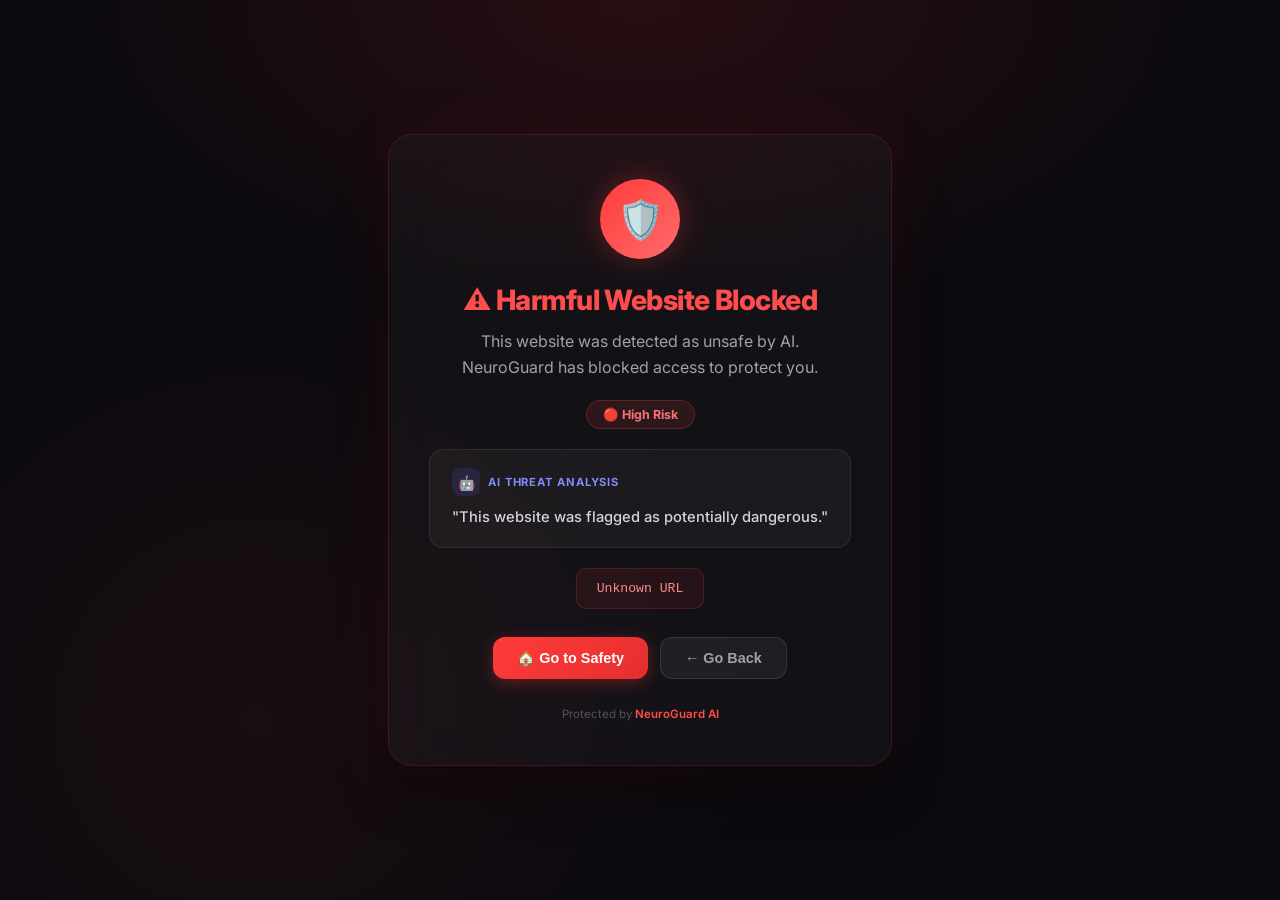
<file: chrome-extension/blocked.html>
<!DOCTYPE html>
<html lang="en">
<head>
  <meta charset="UTF-8" />
  <meta name="viewport" content="width=device-width, initial-scale=1.0" />
  <title>Website Blocked — NeuroGuard</title>
  <style>
    @import url('https://fonts.googleapis.com/css2?family=Inter:wght@400;500;600;700;800&display=swap');

    * { margin: 0; padding: 0; box-sizing: border-box; }

    body {
      font-family: 'Inter', sans-serif;
      min-height: 100vh;
      display: flex;
      align-items: center;
      justify-content: center;
      background: #0a0a0f;
      background-image:
        radial-gradient(ellipse 80% 60% at 50% 0%, rgba(255, 40, 40, 0.12) 0%, transparent 60%),
        radial-gradient(circle at 20% 80%, rgba(255, 60, 60, 0.06) 0%, transparent 40%);
      color: #e4e4e7;
      overflow: hidden;
    }

    .container {
      text-align: center;
      max-width: 560px;
      padding: 44px 40px;
      background: rgba(255, 255, 255, 0.03);
      border: 1px solid rgba(255, 60, 60, 0.15);
      border-radius: 24px;
      backdrop-filter: blur(20px);
      box-shadow: 0 0 60px rgba(255, 40, 40, 0.08), 0 25px 50px rgba(0, 0, 0, 0.4);
      animation: fadeIn 0.6s ease-out;
    }

    @keyframes fadeIn {
      from { opacity: 0; transform: translateY(20px) scale(0.97); }
      to { opacity: 1; transform: translateY(0) scale(1); }
    }

    .shield-icon {
      width: 80px; height: 80px;
      margin: 0 auto 24px;
      background: linear-gradient(135deg, #ff3b3b, #ff6b6b);
      border-radius: 50%;
      display: flex; align-items: center; justify-content: center;
      font-size: 38px;
      box-shadow: 0 0 30px rgba(255, 60, 60, 0.3);
      animation: pulse 2s ease-in-out infinite;
    }

    @keyframes pulse {
      0%, 100% { box-shadow: 0 0 30px rgba(255, 60, 60, 0.3); }
      50% { box-shadow: 0 0 50px rgba(255, 60, 60, 0.5); }
    }

    h1 {
      font-size: 1.75rem; font-weight: 800;
      color: #ff4d4d; margin-bottom: 12px;
      letter-spacing: -0.02em;
    }

    .subtitle {
      font-size: 1rem; color: #a1a1aa;
      line-height: 1.6; margin-bottom: 20px;
    }

    /* Risk Badge */
    .risk-badge {
      display: inline-flex; align-items: center; gap: 6px;
      padding: 6px 16px; border-radius: 20px;
      font-size: 0.78rem; font-weight: 700;
      margin-bottom: 20px;
      animation: fadeIn 0.8s ease-out 0.3s both;
    }
    .risk-high {
      background: rgba(239, 68, 68, 0.12); color: #f87171;
      border: 1px solid rgba(239, 68, 68, 0.25);
    }
    .risk-medium {
      background: rgba(250, 204, 21, 0.12); color: #facc15;
      border: 1px solid rgba(250, 204, 21, 0.25);
    }
    .risk-low {
      background: rgba(34, 197, 94, 0.12); color: #4ade80;
      border: 1px solid rgba(34, 197, 94, 0.25);
    }

    /* AI Explanation Card */
    .explanation-card {
      background: rgba(255, 255, 255, 0.04);
      border: 1px solid rgba(255, 255, 255, 0.08);
      border-radius: 14px;
      padding: 18px 22px;
      margin-bottom: 20px;
      text-align: left;
      animation: fadeIn 0.8s ease-out 0.4s both;
    }
    .explanation-header {
      display: flex; align-items: center; gap: 8px;
      margin-bottom: 10px;
    }
    .explanation-icon {
      width: 28px; height: 28px; border-radius: 8px;
      background: rgba(99, 102, 241, 0.15);
      display: flex; align-items: center; justify-content: center;
      font-size: 14px;
    }
    .explanation-title {
      font-size: 0.7rem; text-transform: uppercase;
      letter-spacing: 0.08em; color: #818cf8;
      font-weight: 700;
    }
    .explanation-text {
      font-size: 0.92rem; color: #d4d4d8;
      line-height: 1.55; font-weight: 500;
    }
    .explanation-loading {
      display: flex; align-items: center; gap: 10px;
      color: #71717a; font-size: 0.85rem;
    }
    .spinner {
      width: 16px; height: 16px;
      border: 2px solid rgba(129, 140, 248, 0.3);
      border-top-color: #818cf8;
      border-radius: 50%;
      animation: spin 0.7s linear infinite;
    }
    @keyframes spin { to { transform: rotate(360deg); } }

    /* Blocked URL */
    .blocked-url {
      display: inline-block;
      background: rgba(255, 60, 60, 0.08);
      border: 1px solid rgba(255, 60, 60, 0.2);
      border-radius: 10px;
      padding: 12px 20px;
      font-size: 0.82rem; color: #ff8a8a;
      font-family: 'Courier New', monospace;
      word-break: break-all; max-width: 100%;
      margin-bottom: 28px;
    }

    /* Buttons */
    .btn-group { display: flex; gap: 12px; justify-content: center; flex-wrap: wrap; }
    .btn {
      display: inline-flex; align-items: center; gap: 8px;
      padding: 12px 24px; border-radius: 12px;
      font-size: 0.9rem; font-weight: 600;
      text-decoration: none; cursor: pointer;
      border: none; transition: all 0.2s ease;
    }
    .btn-primary {
      background: linear-gradient(135deg, #ff3b3b, #e62e2e);
      color: #fff; box-shadow: 0 4px 15px rgba(255, 60, 60, 0.3);
    }
    .btn-primary:hover { transform: translateY(-2px); box-shadow: 0 6px 20px rgba(255, 60, 60, 0.4); }
    .btn-secondary {
      background: rgba(255, 255, 255, 0.06); color: #a1a1aa;
      border: 1px solid rgba(255, 255, 255, 0.1);
    }
    .btn-secondary:hover { background: rgba(255, 255, 255, 0.1); color: #e4e4e7; transform: translateY(-2px); }

    .footer { margin-top: 28px; font-size: 0.72rem; color: #52525b; }
    .footer span { color: #ff4d4d; font-weight: 600; }
  </style>
</head>
<body>
  <div class="container">
    <div class="shield-icon">🛡️</div>
    <h1>⚠ Harmful Website Blocked</h1>
    <p class="subtitle">This website was detected as unsafe by AI.<br />NeuroGuard has blocked access to protect you.</p>

    <!-- Risk Badge -->
    <div class="risk-badge risk-high" id="riskBadge">🔴 High Risk</div>

    <!-- AI Explanation -->
    <div class="explanation-card">
      <div class="explanation-header">
        <div class="explanation-icon">🤖</div>
        <div class="explanation-title">AI Threat Analysis</div>
      </div>
      <div id="explanationContent">
        <div class="explanation-loading">
          <div class="spinner"></div>
          Generating AI analysis...
        </div>
      </div>
    </div>

    <!-- Blocked URL -->
    <div class="blocked-url" id="blockedURL">Unknown URL</div>

    <div class="btn-group">
      <button class="btn btn-primary" id="safetyBtn">🏠 Go to Safety</button>
      <button class="btn btn-secondary" id="backBtn">← Go Back</button>
    </div>

    <p class="footer">Protected by <span>NeuroGuard AI</span></p>
  </div>

  <script src="blocked.js"></script>
</body>
</html>
</file>
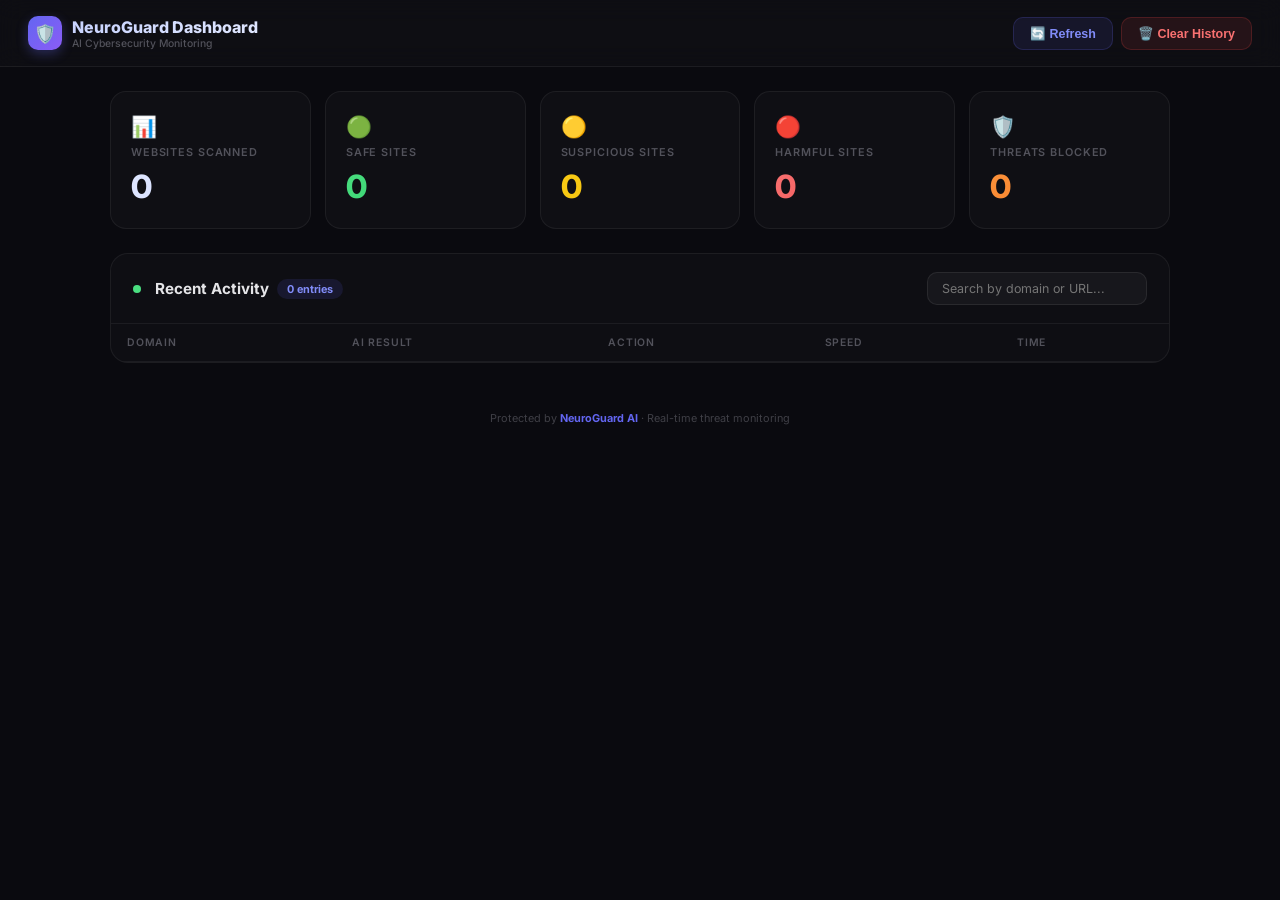
<file: chrome-extension/history.html>
<!DOCTYPE html>
<html lang="en">
<head>
  <meta charset="UTF-8" />
  <meta name="viewport" content="width=device-width, initial-scale=1.0" />
  <title>NeuroGuard — Activity Dashboard</title>
  <style>
    @import url('https://fonts.googleapis.com/css2?family=Inter:wght@400;500;600;700;800&display=swap');

    * { margin: 0; padding: 0; box-sizing: border-box; }

    body {
      font-family: 'Inter', sans-serif;
      background: #0a0a0f;
      color: #e4e4e7;
      min-height: 100vh;
    }

    /* ── Top Bar ── */
    .topbar {
      display: flex; align-items: center; justify-content: space-between;
      padding: 16px 28px;
      background: rgba(255,255,255,0.02);
      border-bottom: 1px solid rgba(255,255,255,0.06);
      backdrop-filter: blur(12px);
      position: sticky; top: 0; z-index: 10;
    }
    .topbar-brand {
      display: flex; align-items: center; gap: 10px;
    }
    .topbar-logo {
      width: 34px; height: 34px; border-radius: 10px;
      background: linear-gradient(135deg, #6366f1, #8b5cf6);
      display: flex; align-items: center; justify-content: center;
      font-size: 18px; box-shadow: 0 4px 12px rgba(99,102,241,0.3);
    }
    .topbar-title {
      font-size: 1rem; font-weight: 800;
      background: linear-gradient(135deg, #c7d2fe, #e0e7ff);
      -webkit-background-clip: text; -webkit-text-fill-color: transparent;
    }
    .topbar-subtitle { font-size: 0.65rem; color: #52525b; font-weight: 500; }
    .topbar-actions { display: flex; gap: 8px; }
    .btn-topbar {
      padding: 8px 16px; border-radius: 10px; font-size: 0.78rem;
      font-weight: 600; border: none; cursor: pointer; transition: all 0.2s;
    }
    .btn-clear {
      background: rgba(239,68,68,0.1); color: #f87171;
      border: 1px solid rgba(239,68,68,0.2);
    }
    .btn-clear:hover { background: rgba(239,68,68,0.2); }
    .btn-refresh {
      background: rgba(99,102,241,0.1); color: #818cf8;
      border: 1px solid rgba(99,102,241,0.2);
    }
    .btn-refresh:hover { background: rgba(99,102,241,0.2); }

    .container { max-width: 1100px; margin: 0 auto; padding: 24px 20px; }

    /* ── Stats Grid ── */
    .stats-grid {
      display: grid;
      grid-template-columns: repeat(auto-fit, minmax(200px, 1fr));
      gap: 14px; margin-bottom: 24px;
    }
    .stat-card {
      padding: 22px 20px; border-radius: 16px;
      background: rgba(255,255,255,0.025);
      border: 1px solid rgba(255,255,255,0.06);
      transition: transform 0.2s, box-shadow 0.2s;
    }
    .stat-card:hover {
      transform: translateY(-2px);
      box-shadow: 0 8px 24px rgba(0,0,0,0.3);
    }
    .stat-label {
      font-size: 0.68rem; text-transform: uppercase;
      letter-spacing: 0.08em; color: #52525b; font-weight: 600;
      margin-bottom: 8px;
    }
    .stat-value {
      font-size: 2rem; font-weight: 800;
      background: linear-gradient(135deg, #e0e7ff, #c7d2fe);
      -webkit-background-clip: text; -webkit-text-fill-color: transparent;
    }
    .stat-card.safe .stat-value { background: linear-gradient(135deg, #4ade80, #22c55e); -webkit-background-clip: text; }
    .stat-card.suspicious .stat-value { background: linear-gradient(135deg, #facc15, #eab308); -webkit-background-clip: text; }
    .stat-card.harmful .stat-value { background: linear-gradient(135deg, #f87171, #ef4444); -webkit-background-clip: text; }
    .stat-card.blocked .stat-value { background: linear-gradient(135deg, #fb923c, #f97316); -webkit-background-clip: text; }
    .stat-icon { font-size: 1.3rem; margin-bottom: 6px; }

    /* ── Activity Table ── */
    .activity-section {
      background: rgba(255,255,255,0.02);
      border: 1px solid rgba(255,255,255,0.06);
      border-radius: 18px; overflow: hidden;
    }
    .activity-header {
      display: flex; align-items: center; justify-content: space-between;
      padding: 18px 22px;
      border-bottom: 1px solid rgba(255,255,255,0.06);
    }
    .activity-title {
      font-size: 0.95rem; font-weight: 700;
      display: flex; align-items: center; gap: 8px;
    }
    .activity-count {
      font-size: 0.68rem; background: rgba(99,102,241,0.12);
      color: #818cf8; padding: 3px 10px; border-radius: 20px;
      font-weight: 700;
    }
    .search-box {
      padding: 8px 14px; border-radius: 10px;
      background: rgba(255,255,255,0.04);
      border: 1px solid rgba(255,255,255,0.08);
      color: #d4d4d8; font-size: 0.78rem; font-family: inherit;
      outline: none; width: 220px; transition: border-color 0.2s;
    }
    .search-box:focus { border-color: rgba(99,102,241,0.4); }

    .activity-table { width: 100%; border-collapse: collapse; }
    .activity-table th {
      font-size: 0.65rem; text-transform: uppercase;
      letter-spacing: 0.08em; color: #52525b; font-weight: 600;
      padding: 12px 16px; text-align: left;
      border-bottom: 1px solid rgba(255,255,255,0.06);
    }
    .activity-table td {
      padding: 14px 16px; font-size: 0.82rem;
      border-bottom: 1px solid rgba(255,255,255,0.03);
      vertical-align: middle;
    }
    .activity-table tr { transition: background 0.15s; }
    .activity-table tbody tr:hover { background: rgba(255,255,255,0.03); }

    .domain-cell {
      display: flex; flex-direction: column; gap: 2px;
    }
    .domain-name { font-weight: 600; color: #d4d4d8; }
    .domain-url {
      font-size: 0.68rem; color: #52525b;
      max-width: 300px; overflow: hidden;
      text-overflow: ellipsis; white-space: nowrap;
    }

    /* Badges */
    .badge {
      display: inline-flex; align-items: center; gap: 4px;
      padding: 4px 12px; border-radius: 20px;
      font-size: 0.7rem; font-weight: 700;
    }
    .badge-safe { background: rgba(34,197,94,0.12); color: #4ade80; }
    .badge-suspicious { background: rgba(250,204,21,0.12); color: #facc15; }
    .badge-harmful { background: rgba(239,68,68,0.12); color: #f87171; }
    .badge-unknown { background: rgba(113,113,122,0.12); color: #71717a; }

    .action-allowed { color: #4ade80; font-weight: 600; font-size: 0.78rem; }
    .action-blocked {
      color: #f87171; font-weight: 700; font-size: 0.78rem;
      display: flex; align-items: center; gap: 4px;
    }

    .time-cell { font-size: 0.72rem; color: #71717a; white-space: nowrap; }
    .duration-cell { font-size: 0.72rem; color: #52525b; font-family: 'Courier New', monospace; }

    /* Empty State */
    .empty-state {
      text-align: center; padding: 60px 20px;
    }
    .empty-icon { font-size: 48px; margin-bottom: 16px; opacity: 0.4; }
    .empty-title { font-size: 1rem; font-weight: 700; color: #71717a; margin-bottom: 6px; }
    .empty-sub { font-size: 0.82rem; color: #52525b; }

    /* Animation for new rows */
    @keyframes slideIn {
      from { opacity: 0; transform: translateY(-8px); }
      to { opacity: 1; transform: translateY(0); }
    }
    .activity-table tbody tr { animation: slideIn 0.3s ease; }

    /* Live indicator */
    .live-dot {
      width: 8px; height: 8px; border-radius: 50%;
      background: #4ade80; display: inline-block;
      margin-right: 6px; animation: pulse-live 2s ease infinite;
    }
    @keyframes pulse-live {
      0%, 100% { box-shadow: 0 0 0 0 rgba(74,222,128,0.4); }
      50% { box-shadow: 0 0 0 6px rgba(74,222,128,0); }
    }

    /* Footer */
    .footer {
      text-align: center; padding: 24px; font-size: 0.68rem; color: #3f3f46;
    }
    .footer span { color: #6366f1; font-weight: 700; }
  </style>
</head>
<body>

  <!-- Top Bar -->
  <div class="topbar">
    <div class="topbar-brand">
      <div class="topbar-logo">🛡️</div>
      <div>
        <div class="topbar-title">NeuroGuard Dashboard</div>
        <div class="topbar-subtitle">AI Cybersecurity Monitoring</div>
      </div>
    </div>
    <div class="topbar-actions">
      <button class="btn-topbar btn-refresh" id="refreshBtn">🔄 Refresh</button>
      <button class="btn-topbar btn-clear" id="clearBtn">🗑️ Clear History</button>
    </div>
  </div>

  <div class="container">

    <!-- Stats Cards -->
    <div class="stats-grid" id="statsGrid">
      <div class="stat-card">
        <div class="stat-icon">📊</div>
        <div class="stat-label">Websites Scanned</div>
        <div class="stat-value" id="totalScanned">0</div>
      </div>
      <div class="stat-card safe">
        <div class="stat-icon">🟢</div>
        <div class="stat-label">Safe Sites</div>
        <div class="stat-value" id="totalSafe">0</div>
      </div>
      <div class="stat-card suspicious">
        <div class="stat-icon">🟡</div>
        <div class="stat-label">Suspicious Sites</div>
        <div class="stat-value" id="totalSuspicious">0</div>
      </div>
      <div class="stat-card harmful">
        <div class="stat-icon">🔴</div>
        <div class="stat-label">Harmful Sites</div>
        <div class="stat-value" id="totalHarmful">0</div>
      </div>
      <div class="stat-card blocked">
        <div class="stat-icon">🛡️</div>
        <div class="stat-label">Threats Blocked</div>
        <div class="stat-value" id="totalBlocked">0</div>
      </div>
    </div>

    <!-- Activity Table -->
    <div class="activity-section">
      <div class="activity-header">
        <div class="activity-title">
          <span class="live-dot"></span>
          Recent Activity
          <span class="activity-count" id="activityCount">0 entries</span>
        </div>
        <input type="text" class="search-box" id="searchBox" placeholder="Search by domain or URL..." />
      </div>
      <table class="activity-table">
        <thead>
          <tr>
            <th>Domain</th>
            <th>AI Result</th>
            <th>Action</th>
            <th>Speed</th>
            <th>Time</th>
          </tr>
        </thead>
        <tbody id="activityBody"></tbody>
      </table>
      <div class="empty-state" id="emptyState" style="display:none;">
        <div class="empty-icon">🔍</div>
        <div class="empty-title">No activity yet</div>
        <div class="empty-sub">Start browsing and NeuroGuard will track your web activity here.</div>
      </div>
    </div>
  </div>

  <div class="footer">
    Protected by <span>NeuroGuard AI</span> · Real-time threat monitoring
  </div>

  <script src="history.js"></script>
</body>
</html>
</file>
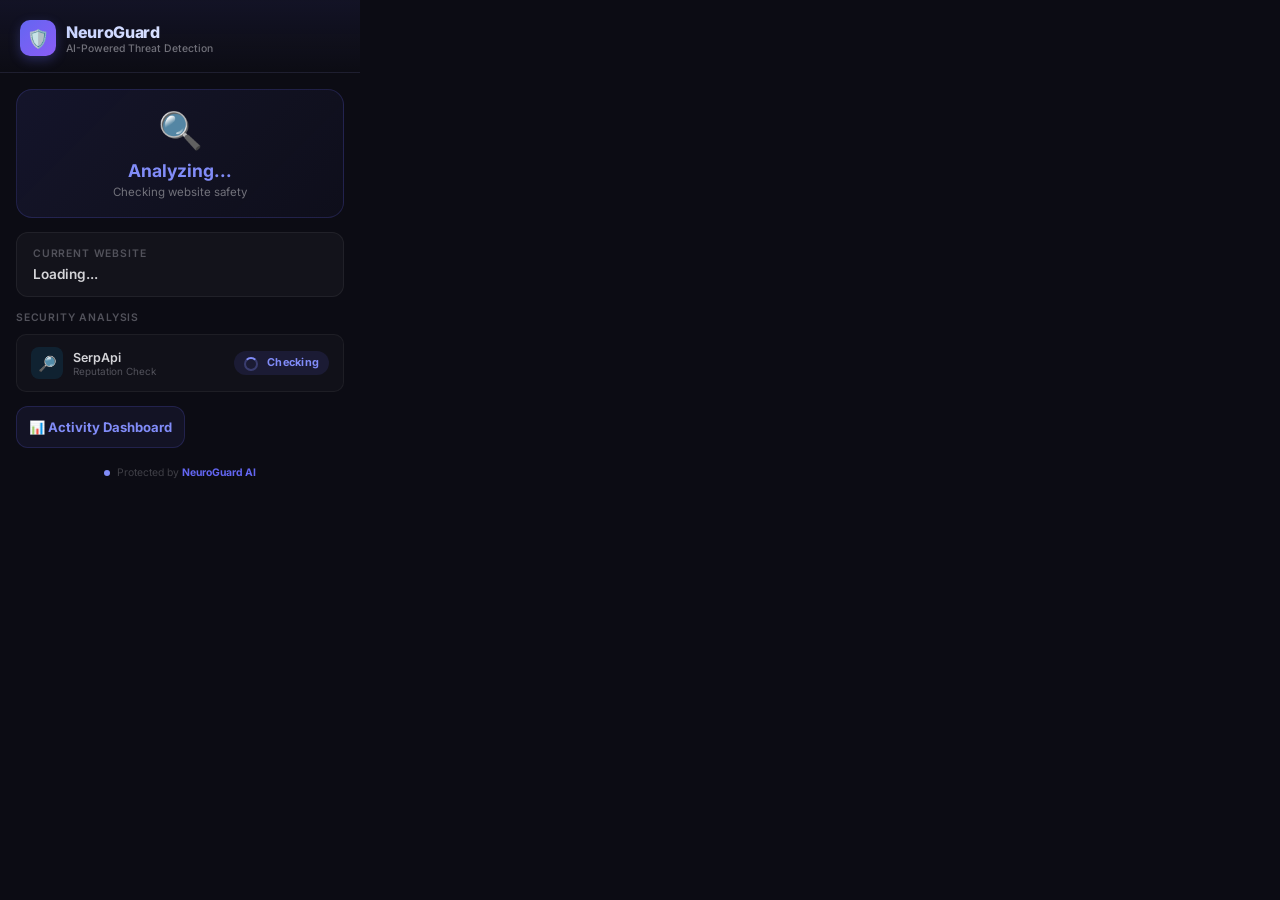
<file: chrome-extension/popup.html>
<!DOCTYPE html>
<html lang="en">
<head>
  <meta charset="UTF-8" />
  <meta name="viewport" content="width=device-width, initial-scale=1.0" />
  <title>NeuroGuard</title>
  <style>
    @import url('https://fonts.googleapis.com/css2?family=Inter:wght@400;500;600;700;800&display=swap');

    * {
      margin: 0;
      padding: 0;
      box-sizing: border-box;
    }

    body {
      width: 360px;
      min-height: 420px;
      font-family: 'Inter', sans-serif;
      background: #0c0c14;
      color: #e4e4e7;
      overflow-x: hidden;
    }

    /* ── Header ── */
    .header {
      display: flex;
      align-items: center;
      gap: 10px;
      padding: 20px 20px 16px;
      background: linear-gradient(180deg, rgba(99, 102, 241, 0.08) 0%, transparent 100%);
      border-bottom: 1px solid rgba(255, 255, 255, 0.05);
    }

    .header-logo {
      width: 36px;
      height: 36px;
      background: linear-gradient(135deg, #6366f1, #8b5cf6);
      border-radius: 10px;
      display: flex;
      align-items: center;
      justify-content: center;
      font-size: 18px;
      box-shadow: 0 4px 12px rgba(99, 102, 241, 0.3);
    }

    .header-text h1 {
      font-size: 1rem;
      font-weight: 800;
      letter-spacing: -0.02em;
      background: linear-gradient(135deg, #c7d2fe, #e0e7ff);
      -webkit-background-clip: text;
      -webkit-text-fill-color: transparent;
    }

    .header-text p {
      font-size: 0.65rem;
      color: #71717a;
      font-weight: 500;
    }

    /* ── Status Banner ── */
    .status-banner {
      margin: 16px 16px 0;
      padding: 18px 20px;
      border-radius: 16px;
      text-align: center;
      border: 1px solid rgba(255, 255, 255, 0.06);
      transition: all 0.4s ease;
    }

    .status-banner.safe {
      background: linear-gradient(135deg, rgba(34, 197, 94, 0.1), rgba(34, 197, 94, 0.03));
      border-color: rgba(34, 197, 94, 0.2);
    }
    .status-banner.suspicious {
      background: linear-gradient(135deg, rgba(250, 204, 21, 0.1), rgba(250, 204, 21, 0.03));
      border-color: rgba(250, 204, 21, 0.2);
    }
    .status-banner.harmful {
      background: linear-gradient(135deg, rgba(239, 68, 68, 0.1), rgba(239, 68, 68, 0.03));
      border-color: rgba(239, 68, 68, 0.2);
    }
    .status-banner.loading {
      background: linear-gradient(135deg, rgba(99, 102, 241, 0.1), rgba(99, 102, 241, 0.03));
      border-color: rgba(99, 102, 241, 0.2);
    }

    .status-icon {
      font-size: 36px;
      margin-bottom: 8px;
      animation: fadeIn 0.5s ease;
    }

    .status-label {
      font-size: 1.1rem;
      font-weight: 700;
      margin-bottom: 4px;
    }

    .status-banner.safe .status-label { color: #4ade80; }
    .status-banner.suspicious .status-label { color: #facc15; }
    .status-banner.harmful .status-label { color: #f87171; }
    .status-banner.loading .status-label { color: #818cf8; }

    .status-sublabel {
      font-size: 0.72rem;
      color: #71717a;
    }

    @keyframes fadeIn {
      from { opacity: 0; transform: scale(0.8); }
      to { opacity: 1; transform: scale(1); }
    }

    /* ── Domain Card ── */
    .domain-card {
      margin: 14px 16px 0;
      padding: 14px 16px;
      background: rgba(255, 255, 255, 0.03);
      border: 1px solid rgba(255, 255, 255, 0.06);
      border-radius: 12px;
    }

    .domain-label {
      font-size: 0.65rem;
      text-transform: uppercase;
      letter-spacing: 0.08em;
      color: #52525b;
      font-weight: 600;
      margin-bottom: 6px;
    }

    .domain-value {
      font-size: 0.85rem;
      font-weight: 600;
      color: #d4d4d8;
      word-break: break-all;
    }

    /* ── Analysis Cards ── */
    .analysis-section {
      padding: 14px 16px 0;
    }

    .analysis-title {
      font-size: 0.65rem;
      text-transform: uppercase;
      letter-spacing: 0.08em;
      color: #52525b;
      font-weight: 600;
      margin-bottom: 10px;
    }

    .analysis-row {
      display: flex;
      align-items: center;
      justify-content: space-between;
      padding: 12px 14px;
      background: rgba(255, 255, 255, 0.025);
      border: 1px solid rgba(255, 255, 255, 0.05);
      border-radius: 10px;
      margin-bottom: 8px;
      transition: all 0.3s ease;
    }

    .analysis-row:hover {
      background: rgba(255, 255, 255, 0.04);
    }

    .row-left {
      display: flex;
      align-items: center;
      gap: 10px;
    }

    .row-icon {
      width: 32px;
      height: 32px;
      border-radius: 8px;
      display: flex;
      align-items: center;
      justify-content: center;
      font-size: 15px;
    }

    .row-icon.gemini {
      background: rgba(99, 102, 241, 0.12);
    }

    .row-icon.serp {
      background: rgba(14, 165, 233, 0.12);
    }

    .row-name {
      font-size: 0.78rem;
      font-weight: 600;
      color: #d4d4d8;
    }

    .row-sub {
      font-size: 0.62rem;
      color: #52525b;
    }

    .row-badge {
      font-size: 0.68rem;
      font-weight: 700;
      padding: 4px 10px;
      border-radius: 20px;
      letter-spacing: 0.02em;
    }

    .badge-safe {
      background: rgba(34, 197, 94, 0.12);
      color: #4ade80;
    }

    .badge-suspicious {
      background: rgba(250, 204, 21, 0.12);
      color: #facc15;
    }

    .badge-harmful {
      background: rgba(239, 68, 68, 0.12);
      color: #f87171;
    }

    .badge-loading {
      background: rgba(99, 102, 241, 0.12);
      color: #818cf8;
    }

    .badge-clean {
      background: rgba(34, 197, 94, 0.12);
      color: #4ade80;
    }

    .badge-risky {
      background: rgba(239, 68, 68, 0.12);
      color: #f87171;
    }

    .badge-error {
      background: rgba(113, 113, 122, 0.12);
      color: #71717a;
    }

    /* ── Spinner ── */
    .spinner {
      display: inline-block;
      width: 14px;
      height: 14px;
      border: 2px solid rgba(129, 140, 248, 0.3);
      border-top-color: #818cf8;
      border-radius: 50%;
      animation: spin 0.7s linear infinite;
      vertical-align: middle;
      margin-right: 6px;
    }

    @keyframes spin {
      to { transform: rotate(360deg); }
    }

    /* ── Footer ── */
    .footer {
      text-align: center;
      padding: 18px 16px 20px;
      font-size: 0.65rem;
      color: #3f3f46;
    }

    .footer span {
      color: #6366f1;
      font-weight: 700;
    }

    .footer .dot {
      display: inline-block;
      width: 6px;
      height: 6px;
      border-radius: 50%;
      margin-right: 4px;
      vertical-align: middle;
      animation: blink 2s ease-in-out infinite;
    }

    .dot-green { background: #4ade80; }
    .dot-yellow { background: #facc15; }
    .dot-red { background: #f87171; }
    .dot-blue { background: #818cf8; }

    @keyframes blink {
      0%, 100% { opacity: 1; }
      50% { opacity: 0.4; }
    }

    /* ── Dashboard Button ── */
    .dashboard-btn {
      display: flex; align-items: center; justify-content: center; gap: 8px;
      margin: 14px 16px 0; padding: 12px;
      border-radius: 12px; border: 1px solid rgba(99,102,241,0.2);
      background: rgba(99,102,241,0.08);
      color: #818cf8; font-size: 0.82rem; font-weight: 700;
      cursor: pointer; text-decoration: none;
      font-family: inherit; transition: all 0.2s ease;
    }
    .dashboard-btn:hover {
      background: rgba(99,102,241,0.15);
      transform: translateY(-1px);
      box-shadow: 0 4px 12px rgba(99,102,241,0.2);
    }
  </style>
</head>
<body>

  <!-- Header -->
  <div class="header">
    <div class="header-logo">🛡️</div>
    <div class="header-text">
      <h1>NeuroGuard</h1>
      <p>AI-Powered Threat Detection</p>
    </div>
  </div>

  <!-- Status Banner -->
  <div class="status-banner loading" id="statusBanner">
    <div class="status-icon" id="statusIcon">🔍</div>
    <div class="status-label" id="statusLabel">Analyzing...</div>
    <div class="status-sublabel" id="statusSublabel">Checking website safety</div>
  </div>

  <!-- Domain -->
  <div class="domain-card">
    <div class="domain-label">Current Website</div>
    <div class="domain-value" id="domainValue">Loading...</div>
  </div>

  <!-- Analysis Results -->
  <div class="analysis-section">
    <div class="analysis-title">Security Analysis</div>



    <!-- SerpApi Row -->
    <div class="analysis-row">
      <div class="row-left">
        <div class="row-icon serp">🔎</div>
        <div>
          <div class="row-name">SerpApi</div>
          <div class="row-sub">Reputation Check</div>
        </div>
      </div>
      <div class="row-badge badge-loading" id="serpBadge">
        <span class="spinner"></span> Checking
      </div>
    </div>
  </div>

  <!-- Dashboard Button -->
  <button class="dashboard-btn" id="openDashboard">
    📊 Activity Dashboard
  </button>

  <!-- Footer -->
  <div class="footer">
    <span class="dot dot-blue" id="footerDot"></span>
    Protected by <span>NeuroGuard AI</span>
  </div>

  <script src="popup.js"></script>
</body>
</html>
</file>
